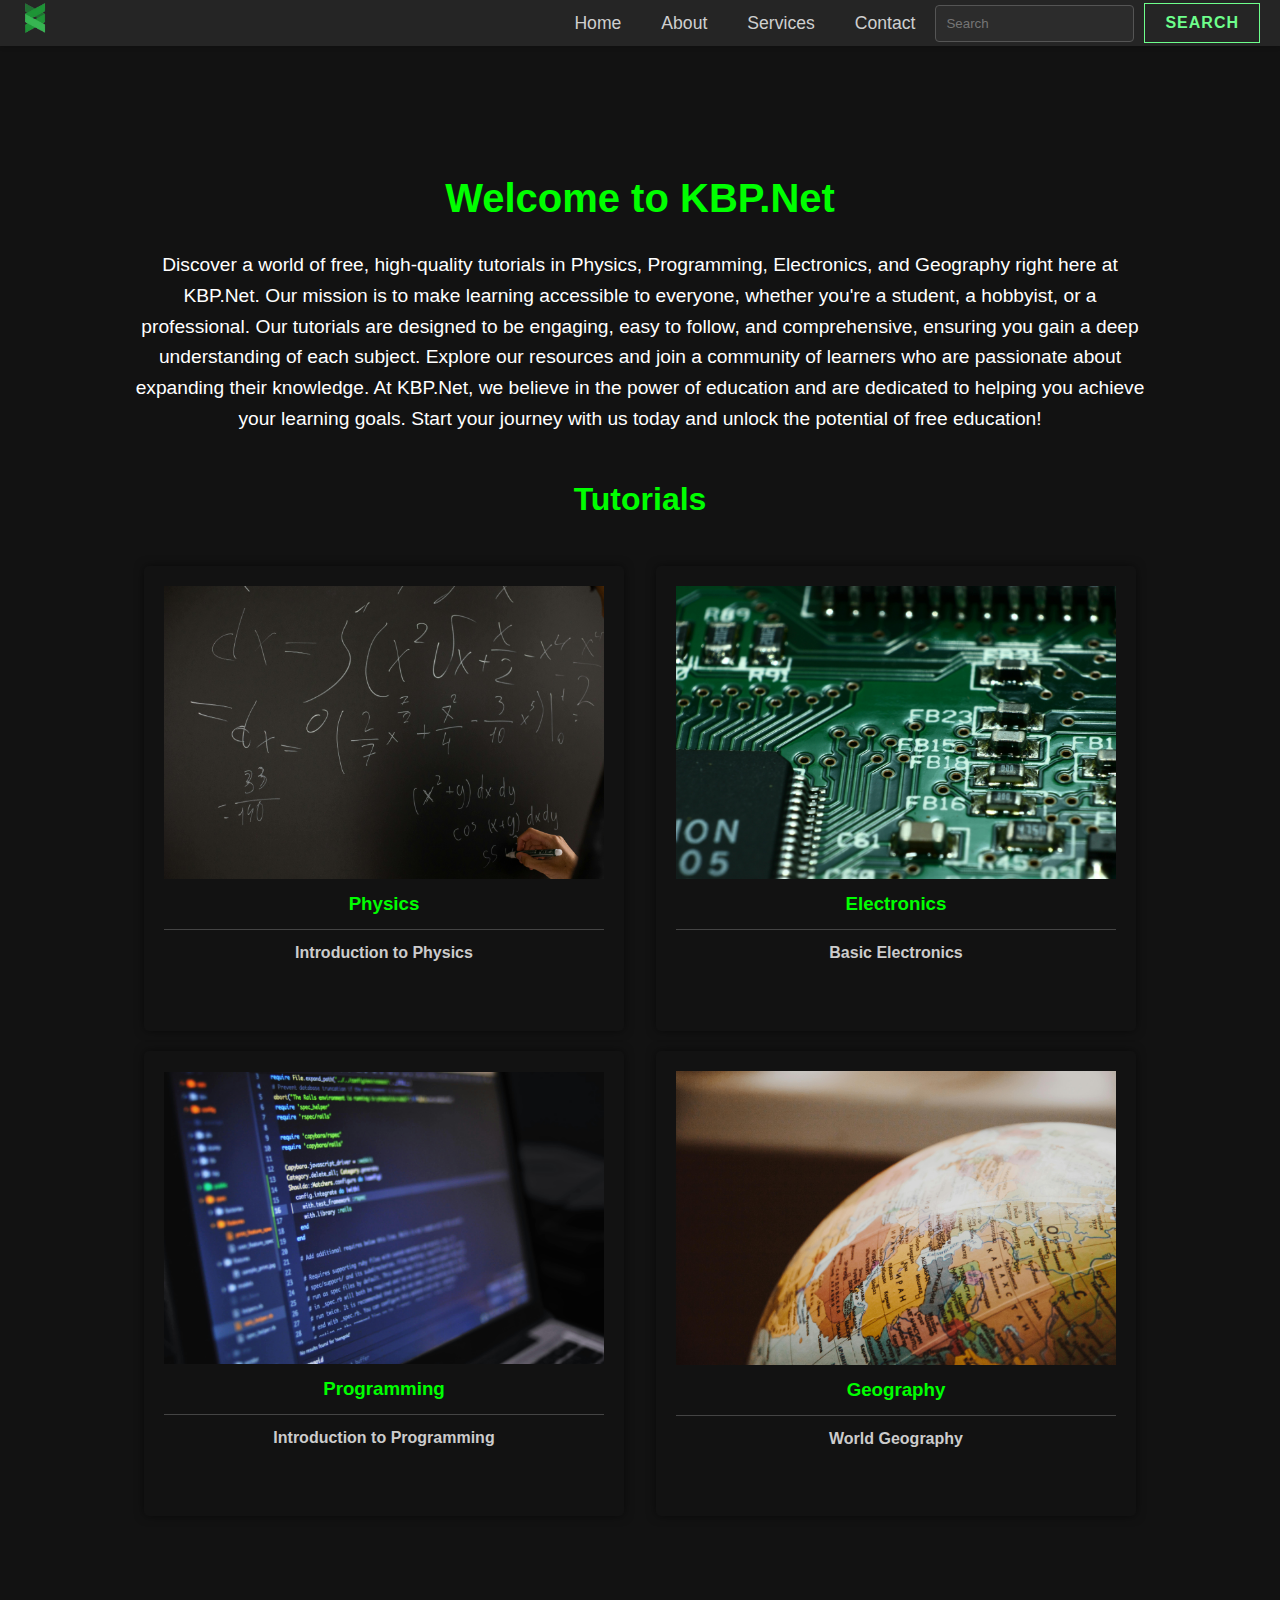
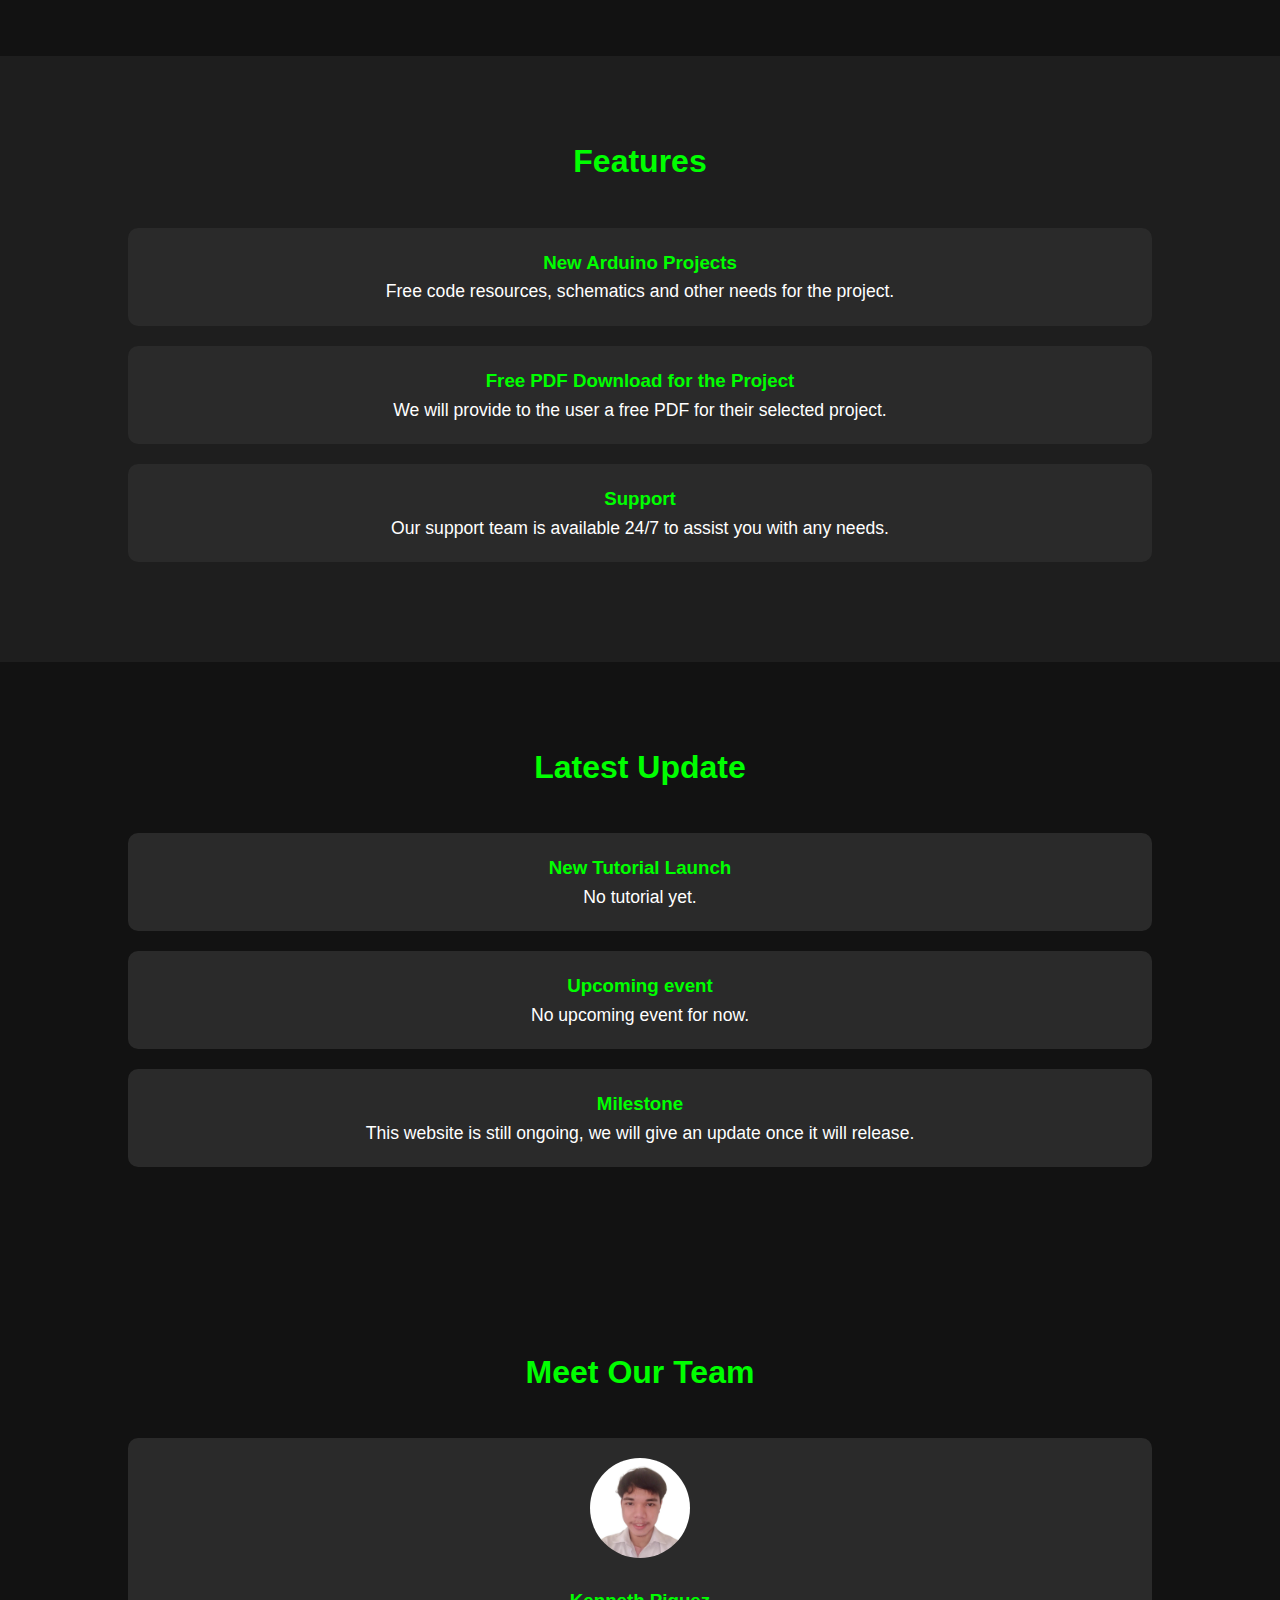
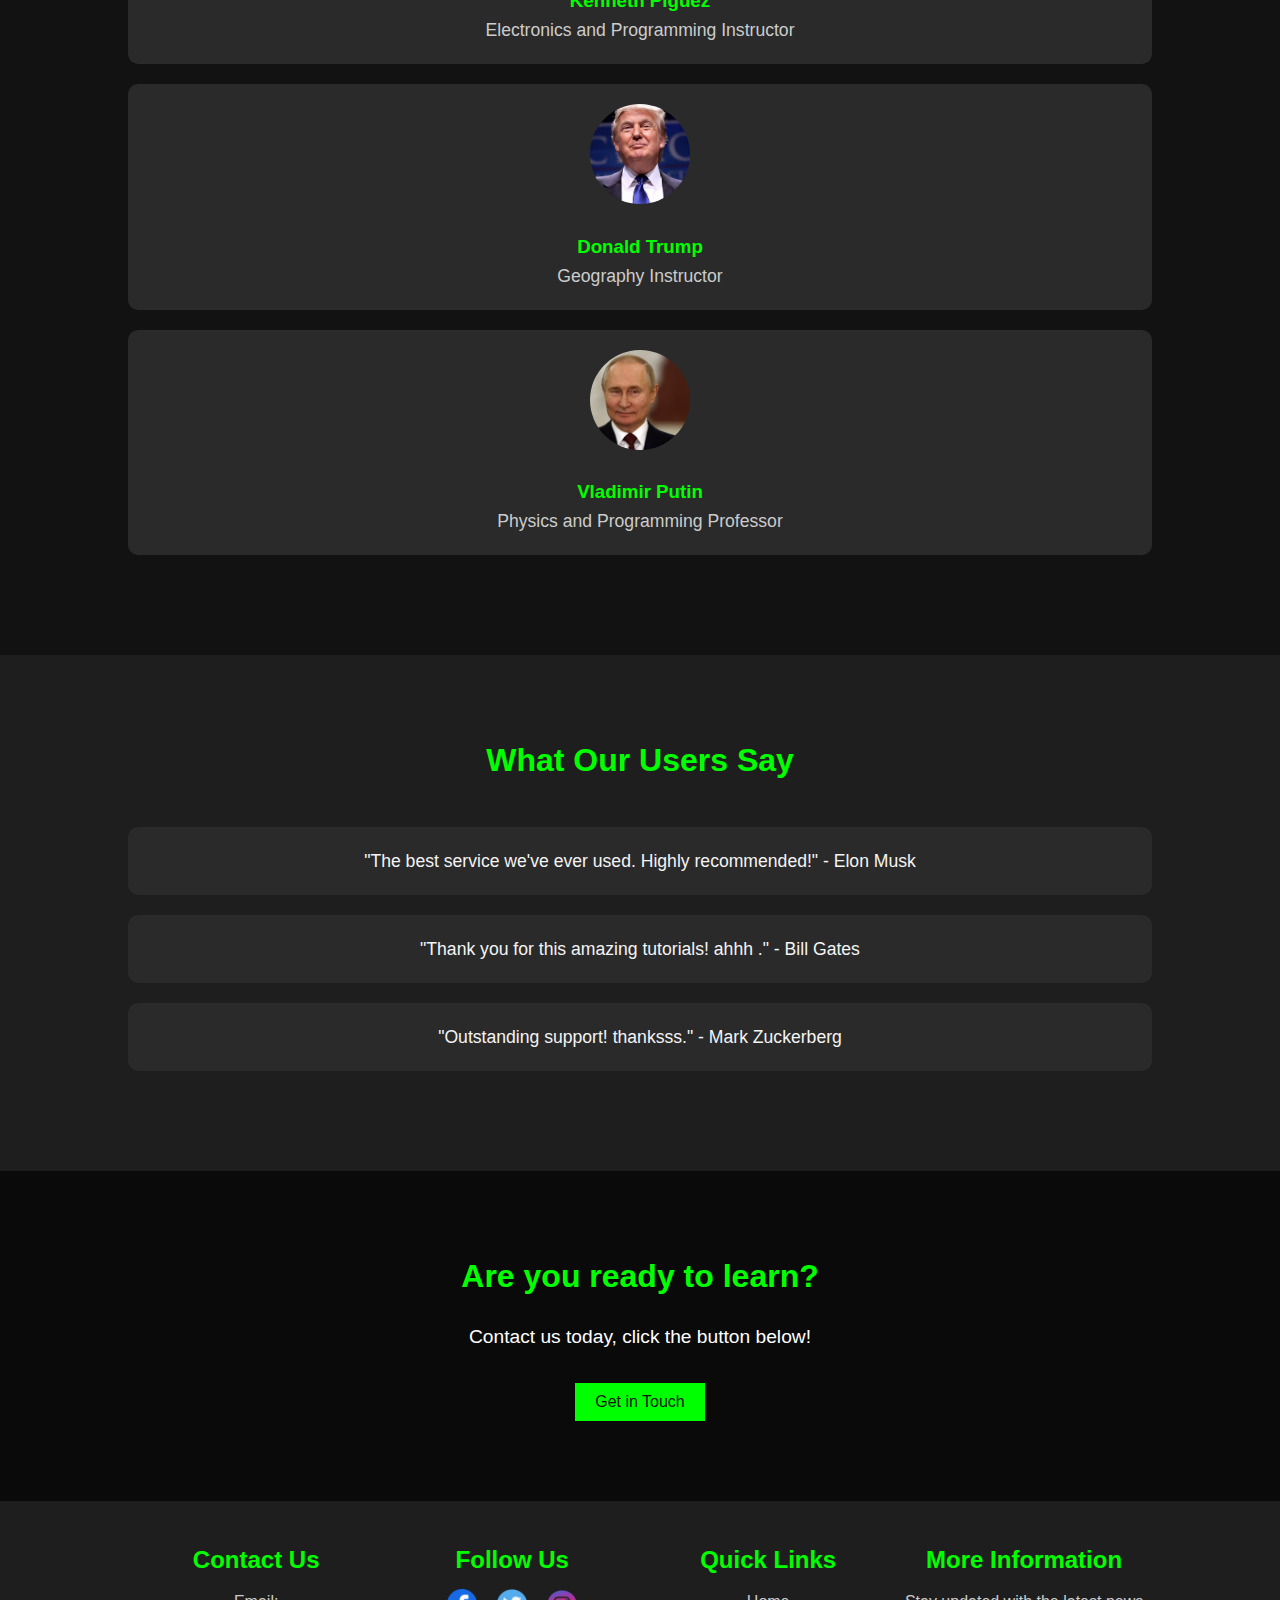
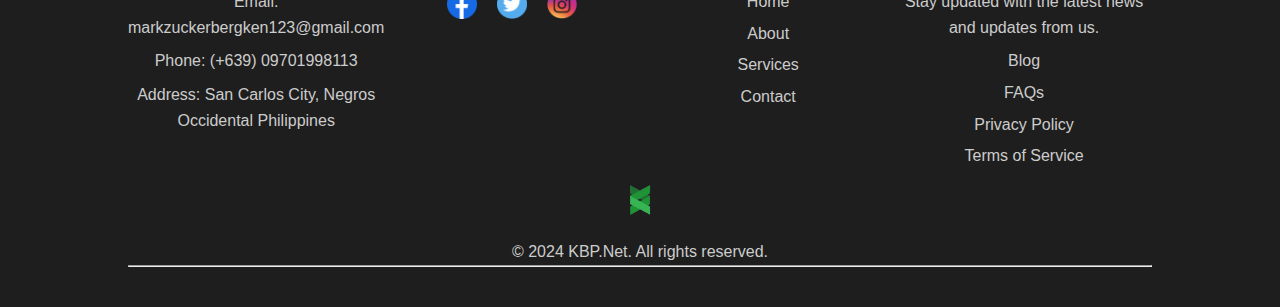
<file: index.html>
<!DOCTYPE html>
<html lang="en">
<head>
    <meta charset="UTF-8">
    <meta name="viewport" content="width=device-width, initial-scale=1.0">
    <meta name="description" content="Welcome to My Futuristic Site, your gateway to tomorrow's technology. Explore tutorials in physics, electronics, programming, and geography. Discover innovative designs and cutting-edge technology.">
    <title>KBP.Net</title>
    <link rel="stylesheet" href="styles.css">
    <link rel="icon" href="KBP1AA.png">
</head>
<body>
    <header>
        <nav class="navbar">
            <a class="navbar-brand" href="#"><img src="KBP1AA.png" alt="KBP Logo"></a>
            <button class="burger" aria-expanded="false" aria-label="Toggle navigation">
                <span class="burger-lines"></span>
                <span class="burger-lines"></span>
                <span class="burger-lines"></span>
            </button>
            <div class="nav-links" id="navbarNav">
                <ul class="navbar-nav">
                    <li class="nav-item dropdown">
                        <a class="nav-link dropdown-toggle" href="#" id="navbarDropdownHome" role="button" aria-haspopup="true" aria-expanded="false">
                            Home
                        </a>
                        <div class="dropdown-menu" aria-labelledby="navbarDropdownHome">
                            <a class="dropdown-item" href="#">KBP.Net</a>
                            <a class="dropdown-item" href="#">KBP.Net Shop</a>
                            <a class="dropdown-item" href="#">Mission</a>
                        </div>
                    </li>
                    <li class="nav-item dropdown">
                        <a class="nav-link dropdown-toggle" href="#" id="navbarDropdownAbout" role="button" aria-haspopup="true" aria-expanded="false">
                            About
                        </a>
                        <div class="dropdown-menu" aria-labelledby="navbarDropdownAbout">
                            <a class="dropdown-item" href="#">Company</a>
                            <a class="dropdown-item" href="#">Team</a>
                            <a class="dropdown-item" href="#">Mission</a>
                        </div>
                    </li>
                    <li class="nav-item dropdown">
                        <a class="nav-link dropdown-toggle" href="#" id="navbarDropdownServices" role="button" aria-haspopup="true" aria-expanded="false">
                            Services
                        </a>
                        <div class="dropdown-menu" aria-labelledby="navbarDropdownServices">
                            <a class="dropdown-item" href="#">Service 1</a>
                            <a class="dropdown-item" href="#">Service 2</a>
                            <a class="dropdown-item" href="#">Service 3</a>
                        </div>
                    </li>
                    <li class="nav-item">
                        <a class="nav-link" href="#">Contact</a>
                    </li>
                </ul>
                <form class="form-inline">
                    <input class="form-control" id="search-input" type="search" placeholder="Search" aria-label="Search">
                    <button class="btn btn-outline-success" type="submit">Search</button>
                </form>
            </div>
        </nav>
    </header>

    <main>
        <section id="home" class="hero">
            <div class="container">
                <h2>Welcome to KBP.Net</h2>
                <p>Discover a world of free, high-quality tutorials in Physics, Programming, Electronics, and Geography right here at KBP.Net. Our mission is to make learning accessible to everyone, whether you're a student, a hobbyist, or a professional. Our tutorials are designed to be engaging, easy to follow, and comprehensive, ensuring you gain a deep understanding of each subject.

                    Explore our resources and join a community of learners who are passionate about expanding their knowledge. At KBP.Net, we believe in the power of education and are dedicated to helping you achieve your learning goals.
                    
                    Start your journey with us today and unlock the potential of free education!</p>
                <div class="tutorials">
                    <h2>Tutorials</h2>
                    <div class="tutorial-container">
                        <div class="tutorial-block physics">
                            <img src="physicsBG.jpg" alt="Physics Image">
                            <h3>Physics</h3>
                            <div class="sub-block">
                                <h4><a href="#">Introduction to Physics</a></h4>
                                <p>Explore the principles of physics and its practical applications.</p>
                            </div>
                        </div>
                        <div class="tutorial-block electronics">
                            <img src="electronicsBG.jpg" alt="Electronics Image">
                            <h3>Electronics</h3>
                            <div class="sub-block">
                                <h4><a href="#">Basic Electronics</a></h4>
                                <p>Learn about circuits, components, and electronic devices.</p>
                            </div>
                        </div>
                        <div class="tutorial-block programming">
                            <img src="programmingBG.jpg" alt="Programming Image">
                            <h3>Programming</h3>
                            <div class="sub-block">
                                <h4><a href="#">Introduction to Programming</a></h4>
                                <p>Get started with programming languages and coding techniques.</p>
                            </div>
                        </div>
                        <div class="tutorial-block geography">
                            <img src="geographyBG.jpg" alt="Geography Image">
                            <h3>Geography</h3>
                            <div class="sub-block">
                                <h4><a href="#">World Geography</a></h4>
                                <p>Discover the world's regions, landscapes, and cultures.</p>
                            </div>
                        </div>
                    </div>
                </div>
            </div>
        </section>

        <section id="features">
            <div class="container">
                <h2>Features</h2>
                <div class="feature-box">
                    <h3>New Arduino Projects</h3>
                    <p>Free code resources, schematics and other needs for the project.</p>
                </div>
                <div class="feature-box">
                    <h3>Free PDF Download for the Project</h3>
                    <p>We will provide to the user a free PDF for their selected project.</p>
                </div>
                <div class="feature-box">
                    <h3>Support</h3>
                    <p>Our support team is available 24/7 to assist you with any needs.</p>
                </div>
            </div>
        </section>

        <section id="latest-news">
            <div class="container">
                <h2>Latest Update</h2>
                <div class="news-item">
                    <h3>New Tutorial Launch</h3>
                    <p>No tutorial yet.</p>
                </div>  
                <div class="news-item">
                    <h3>Upcoming event</h3>
                    <p>No upcoming event for now.</p>
                </div>
                <div class="news-item">
                    <h3>Milestone</h3>
                    <p>This website is still ongoing, we will give an update once it will release.</p>
                </div>
            </div>
        </section>

        <section id="team">
            <div class="container">
                <h2>Meet Our Team</h2>
                <div class="team-member">
                    <img src="Kenneth Piguez Picture.jpg" alt="Team Member 1">
                    <h3>Kenneth Piguez</h3>
                    <p>Electronics and Programming Instructor</p>
                </div>
                <div class="team-member">
                    <img src="donald trump.jpg" alt="Team Member 2">
                    <h3>Donald Trump</h3>
                    <p>Geography Instructor</p>
                </div>
                <div class="team-member">
                    <img src="vladimir-putin.jpg" alt="Team Member 3">
                    <h3>Vladimir Putin</h3>
                    <p>Physics and Programming  Professor</p>
                </div>
            </div>
        </section>

        <section id="testimonials">
            <div class="container">
                <h2>What Our Users Say</h2>
                <div class="testimonial">
                    <p>"The best service we've ever used. Highly recommended!" - Elon Musk</p>
                </div>
                <div class="testimonial">
                    <p>"Thank you for this amazing tutorials! ahhh ." - Bill Gates</p>
                </div>
                <div class="testimonial">
                    <p>"Outstanding support! thanksss." - Mark Zuckerberg</p>
                </div>
            </div>
        </section>

        <section id="cta">
            <div class="container">
                <h2>Are you ready to learn?</h2>
                <p>Contact us today, click the  button below!</p>
                <button onclick="window.location.href='contact.html'">Get in Touch</button>
            </div>
        </section>
    </main>

    <footer>
        <div class="container">
            <div class="footer-content">
                <div class="footer-column">
                    <h3>Contact Us</h3>
                    <p>Email: <a href="mailto:markzuckerbergken123@gmail.com">markzuckerbergken123@gmail.com</a></p>
                    <p>Phone: (+639) 09701998113</p>
                    <p>Address: San Carlos City, Negros Occidental Philippines</p>
                </div>
                <div class="footer-column">
                    <h3>Follow Us</h3>
                    <ul class="social-icons">
                        <li><a href="https://web.facebook.com/piguezkenneth.uk" target="_blank"><img src="facebookLogo.png" alt="Facebook"></a></li>
                        <li><a href="#"><img src="twitterLogo.png" alt="Twitter"></a></li>
                        <li><a href="#"><img src="instagramLogo.png" alt="Instagram"></a></li>
                    </ul>
                </div>
                <div class="footer-column">
                    <h3>Quick Links</h3>
                    <ul>
                        <li ><a href="index.html">Home</a></li>
                        <li><a href="about.html">About</a></li>
                        <li><a href="services.html">Services</a></li>
                        <li><a href="contact.html">Contact</a></li>
                    </ul>
                </div>
                <div class="footer-column">
                    <h3>More Information</h3>
                    <p>Stay updated with the latest news and updates from us.</p>
                    <ul>
                        <li><a href="#">Blog</a></li>
                        <li><a href="#">FAQs</a></li>
                        <li><a href="#">Privacy Policy</a></li>
                        <li><a href="#">Terms of Service</a></li>
                    </ul>
                </div>
            </div>
            <div class="footer-bottom">
                <img src="KBP1AA.png" alt="All Rights Reserved" class="rights-reserved-icon">
                <p class="copyright">&copy; 2024 KBP.Net. All rights reserved.</p>
                <hr>
            </div>
        </div>
    </footer>
    <script src="scripts.js"></script>
</body>
</html>
</file>
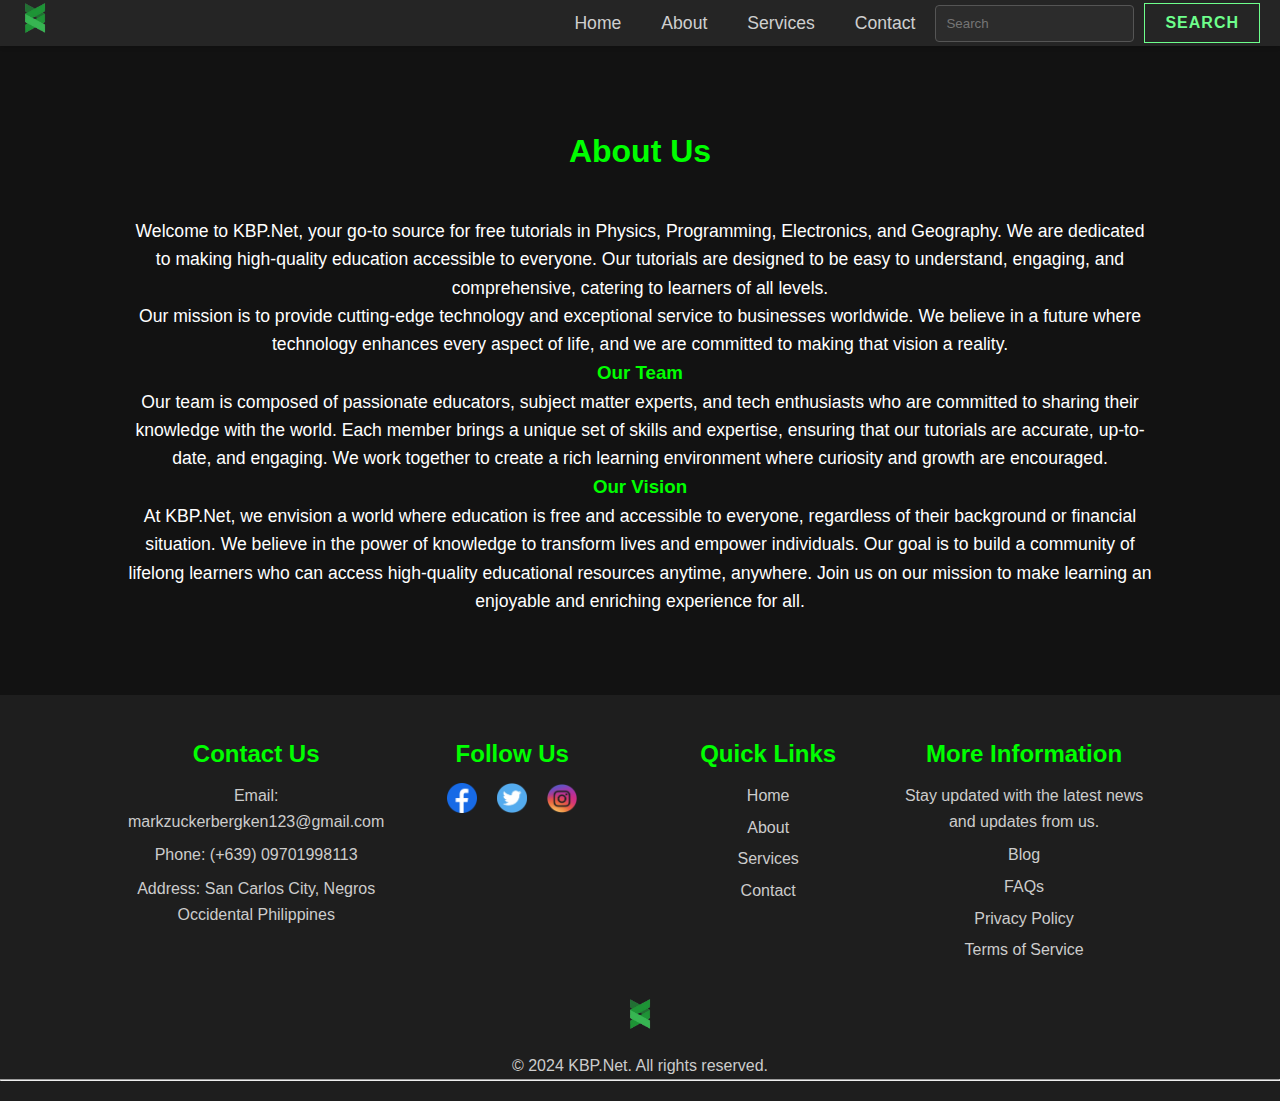
<file: about.html>
<!DOCTYPE html>
<html lang="en">
<head>
    <meta charset="UTF-8">
    <meta name="viewport" content="width=device-width, initial-scale=1.0">
    <title>About Us</title>
    <link rel="stylesheet" href="styles.css">
    <link rel="icon" href="KBP1AA.png">
</head>
<body>
    <header>
        <nav class="navbar">
            <a class="navbar-brand" href="#"><img src="KBP1AA.png" alt="KBP Logo"></a>
            <button class="burger" aria-expanded="false" aria-label="Toggle navigation">
                <span class="burger-lines"></span>
                <span class="burger-lines"></span>
                <span class="burger-lines"></span>
            </button>
            <div class="nav-links" id="navbarNav">
                <ul class="navbar-nav">
                    <li class="nav-item dropdown">
                        <a class="nav-link dropdown-toggle" href="#" id="navbarDropdownHome" role="button" aria-haspopup="true" aria-expanded="false">
                            Home
                        </a>
                        <div class="dropdown-menu" aria-labelledby="navbarDropdownHome">
                            <a class="dropdown-item" href="#">KBP.Net</a>
                            <a class="dropdown-item" href="#">KBP.Net Shop</a>
                            <a class="dropdown-item" href="#">Mission</a>
                        </div>
                    </li>
                    <li class="nav-item dropdown">
                        <a class="nav-link dropdown-toggle" href="#" id="navbarDropdownAbout" role="button" aria-haspopup="true" aria-expanded="false">
                            About
                        </a>
                        <div class="dropdown-menu" aria-labelledby="navbarDropdownAbout">
                            <a class="dropdown-item" href="#">Company</a>
                            <a class="dropdown-item" href="#">Team</a>
                            <a class="dropdown-item" href="#">Mission</a>
                        </div>
                    </li>
                    <li class="nav-item dropdown">
                        <a class="nav-link dropdown-toggle" href="#" id="navbarDropdownServices" role="button" aria-haspopup="true" aria-expanded="false">
                            Services
                        </a>
                        <div class="dropdown-menu" aria-labelledby="navbarDropdownServices">
                            <a class="dropdown-item" href="#">Service 1</a>
                            <a class="dropdown-item" href="#">Service 2</a>
                            <a class="dropdown-item" href="#">Service 3</a>
                        </div>
                    </li>
                    <li class="nav-item">
                        <a class="nav-link" href="#">Contact</a>
                    </li>
                </ul>
                <form class="form-inline">
                    <input class="form-control" id="search-input" type="search" placeholder="Search" aria-label="Search">
                    <button class="btn btn-outline-success" type="submit">Search</button>
                </form>
            </div>
        </nav>
    </header>


    <section id="about">
        <div class="container">
            <h2>About Us</h2>
            <p>Welcome to KBP.Net, your go-to source for free tutorials in Physics, Programming, Electronics, and Geography. We are dedicated to making high-quality education accessible to everyone. Our tutorials are designed to be easy to understand, engaging, and comprehensive, catering to learners of all levels.</p>
            <p>Our mission is to provide cutting-edge technology and exceptional service to businesses worldwide. We believe in a future where technology enhances every aspect of life, and we are committed to making that vision a reality.</p>
            <h3>Our Team</h3>
            <p>Our team is composed of passionate educators, subject matter experts, and tech enthusiasts who are committed to sharing their knowledge with the world. Each member brings a unique set of skills and expertise, ensuring that our tutorials are accurate, up-to-date, and engaging. We work together to create a rich learning environment where curiosity and growth are encouraged.</p>
            <h3>Our Vision</h3>
            <p>At KBP.Net, we envision a world where education is free and accessible to everyone, regardless of their background or financial situation. We believe in the power of knowledge to transform lives and empower individuals. Our goal is to build a community of lifelong learners who can access high-quality educational resources anytime, anywhere. Join us on our mission to make learning an enjoyable and enriching experience for all.</p>
        </div>
    </section>

    <footer>
        <div class="container">
            <div class="footer-content">
                <div class="footer-column">
                    <h3>Contact Us</h3>
                    <p>Email: <a href="mailto:markzuckerbergken123@gmail.com">markzuckerbergken123@gmail.com</a></p>
                    <p>Phone: (+639) 09701998113</p>
                    <p>Address: San Carlos City, Negros Occidental Philippines</p>
                </div>
                <div class="footer-column">
                    <h3>Follow Us</h3>
                    <ul class="social-icons">
                        <li><a href="https://web.facebook.com/piguezkenneth.uk" target="_blank"><img src="facebookLogo.png" alt="Facebook"></a></li>
                        <li><a href="#"><img src="twitterLogo.png" alt="Twitter"></a></li>
                        <li><a href="#"><img src="instagramLogo.png" alt="Instagram"></a></li>
                    </ul>
                </div>
                <div class="footer-column">
                    <h3>Quick Links</h3>
                    <ul>
                        <li><a href="index.html">Home</a></li>
                        <li><a href="about.html">About</a></li>
                        <li><a href="services.html">Services</a></li>
                        <li><a href="contact.html">Contact</a></li>
                    </ul>
                </div>
                <div class="footer-column">
                  <h3>More Information</h3>
                  <p>Stay updated with the latest news and updates from us.</p>
                    <ul>
                        <li><a href="#">Blog</a></li>
                        <li><a href="#">FAQs</a></li>
                        <li><a href="#">Privacy Policy</a></li>
                        <li><a href="#">Terms of Service</a></li>
                    </ul>
                </div>
            </div>
            </div>
            <img src="KBP1AA.png" alt="All Rights Reserved" class="rights-reserved-icon">
            <p class="copyright">&copy; 2024 KBP.Net. All rights reserved.</p>
            <hr>
        </div>
    </footer>
    <script src="scripts.js"></script>
</body>
</html>
</file>
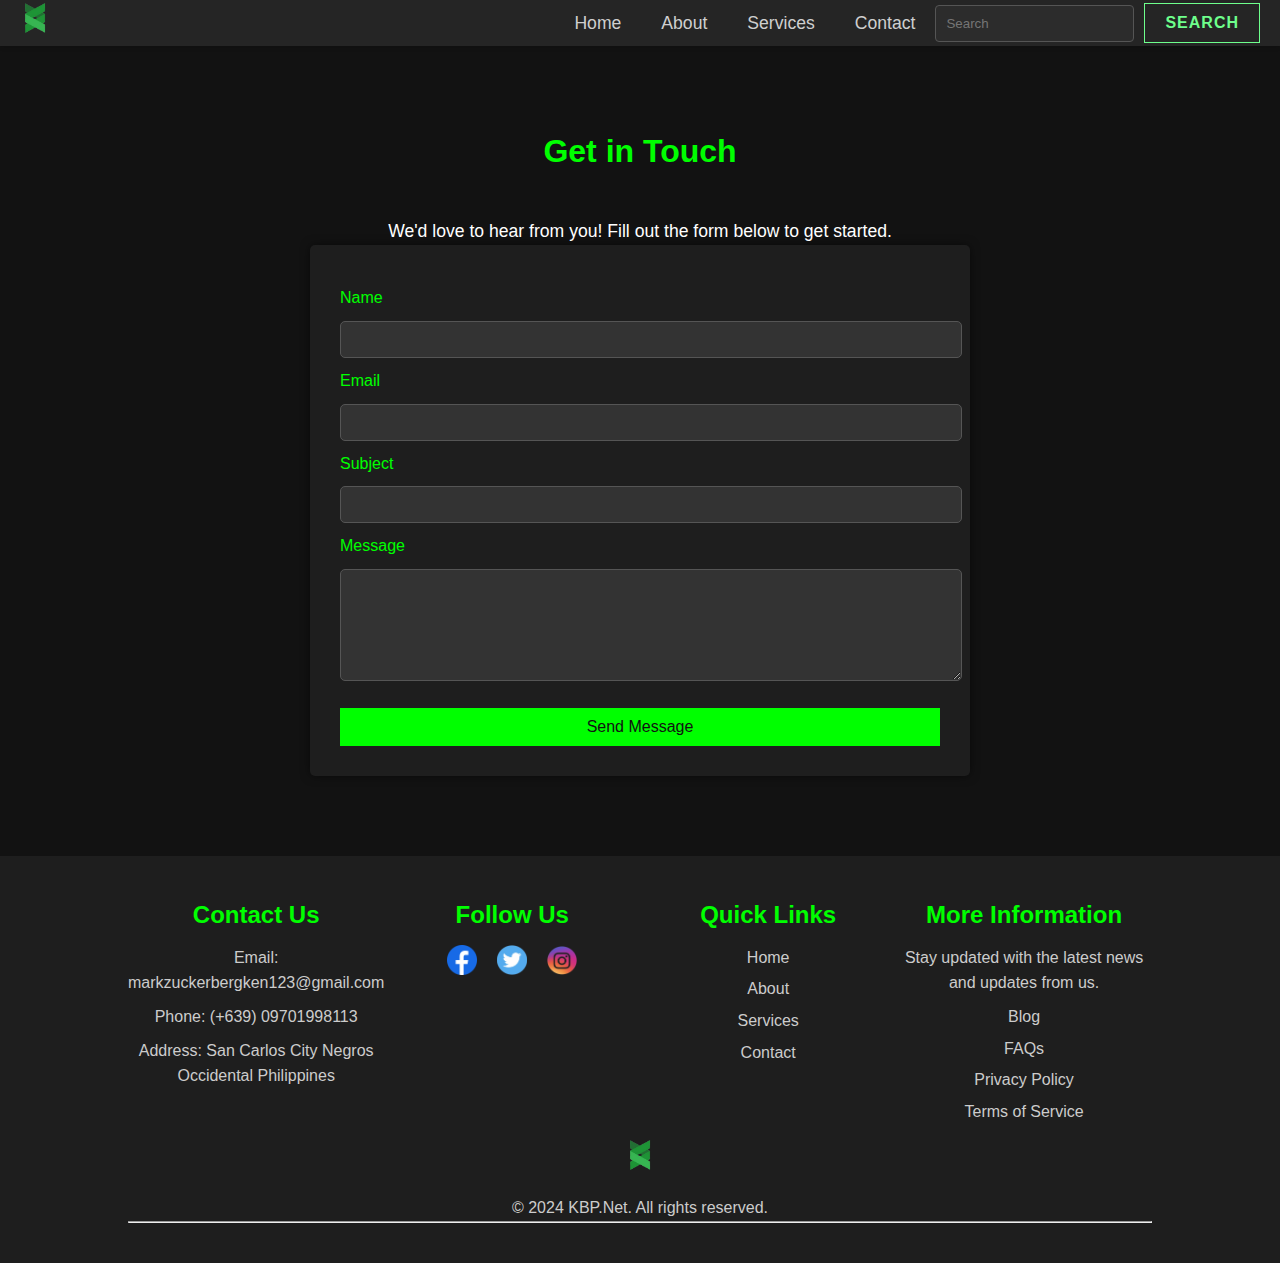
<file: contact.html>
<!DOCTYPE html>
<html lang="en">
<head>
    <meta charset="UTF-8">
    <meta name="viewport" content="width=device-width, initial-scale=1.0">
    <title>Contact Us</title>
    <link rel="stylesheet" href="styles.css">
    <link rel="icon" href="KBP1AA.png">
</head>
<body>
    <header>
        <nav class="navbar">
            <a class="navbar-brand" href="#"><img src="KBP1AA.png" alt="KBP Logo"></a>
            <button class="burger" aria-expanded="false" aria-label="Toggle navigation">
                <span class="burger-lines"></span>
                <span class="burger-lines"></span>
                <span class="burger-lines"></span>
            </button>
            <div class="nav-links" id="navbarNav">
                <ul class="navbar-nav">
                    <li class="nav-item dropdown">
                        <a class="nav-link dropdown-toggle" href="#" id="navbarDropdownHome" role="button" aria-haspopup="true" aria-expanded="false">
                            Home
                        </a>
                        <div class="dropdown-menu" aria-labelledby="navbarDropdownHome">
                            <a class="dropdown-item" href="#">KBP.Net</a>
                            <a class="dropdown-item" href="#">KBP.Net Shop</a>
                            <a class="dropdown-item" href="#">Mission</a>
                        </div>
                    </li>
                    <li class="nav-item dropdown">
                        <a class="nav-link dropdown-toggle" href="#" id="navbarDropdownAbout" role="button" aria-haspopup="true" aria-expanded="false">
                            About
                        </a>
                        <div class="dropdown-menu" aria-labelledby="navbarDropdownAbout">
                            <a class="dropdown-item" href="#">Company</a>
                            <a class="dropdown-item" href="#">Team</a>
                            <a class="dropdown-item" href="#">Mission</a>
                        </div>
                    </li>
                    <li class="nav-item dropdown">
                        <a class="nav-link dropdown-toggle" href="#" id="navbarDropdownServices" role="button" aria-haspopup="true" aria-expanded="false">
                            Services
                        </a>
                        <div class="dropdown-menu" aria-labelledby="navbarDropdownServices">
                            <a class="dropdown-item" href="#">Service 1</a>
                            <a class="dropdown-item" href="#">Service 2</a>
                            <a class="dropdown-item" href="#">Service 3</a>
                        </div>
                    </li>
                    <li class="nav-item">
                        <a class="nav-link" href="#">Contact</a>
                    </li>
                </ul>
                <form class="form-inline">
                    <input class="form-control" id="search-input" type="search" placeholder="Search" aria-label="Search">
                    <button class="btn btn-outline-success" type="submit">Search</button>
                </form>
            </div>
        </nav>
    </header>

    <section id="contact">
        <div class="container">
            <h2>Get in Touch</h2>
            <p>We'd love to hear from you! Fill out the form below to get started.</p>
            <div class="contact-form">
                <form>
                    <label for="name">Name</label>
                    <input type="text" id="name" name="name" required>

                    <label for="email">Email</label>
                    <input type="email" id="email" name="email" required>

                    <label for="subject">Subject</label>
                    <input type="text" id="subject" name="subject" required>

                    <label for="message">Message</label>
                    <textarea id="message" name="message" rows="6" required></textarea>

                    <button type="submit">Send Message</button>
                </form>
            </div>
        </div>
    </section>

    <footer>
        <div class="container">
            <div class="footer-content">
                <div class="footer-column">
                    <h3>Contact Us</h3>
                    <p>Email: <a href="mailto:markzuckerbergken123@gmail.com">markzuckerbergken123@gmail.com</a></p>
                    <p>Phone: (+639) 09701998113</p>
                    <p>Address: San Carlos City Negros Occidental Philippines</p>
                </div>
                <div class="footer-column">
                    <h3>Follow Us</h3>
                    <ul class="social-icons">
                        <li><a href="https://web.facebook.com/piguezkenneth.uk" target="_blank"><img src="facebookLogo.png" alt="Facebook"></a></li>
                        <li><a href="#"><img src="twitterLogo.png" alt="Twitter"></a></li>
                        <li><a href="#"><img src="instagramLogo.png" alt="Instagram"></a></li>
                    </ul>
                </div>
                <div class="footer-column">
                    <h3>Quick Links</h3>
                    <ul>
                        <li><a href="index.html">Home</a></li>
                        <li><a href="about.html">About</a></li>
                        <li><a href="services.html">Services</a></li>
                        <li><a href="contact.html">Contact</a></li>
                    </ul>
                </div>
                <div class="footer-column">
                    <h3>More Information</h3>
                    <p>Stay updated with the latest news and updates from us.</p>
                    <ul>
                        <li><a href="#">Blog</a></li>
                        <li><a href="#">FAQs</a></li>
                        <li><a href="#">Privacy Policy</a></li>
                        <li><a href="#">Terms of Service</a></li>
                    </ul>
                </div>
            </div>
            <img src="KBP1AA.png" alt="All Rights Reserved" class="rights-reserved-icon">
            <p class="copyright">&copy; 2024 KBP.Net. All rights reserved.</p>
            <hr>
        </div>
    </footer>

    <script src="scripts.js"></script>
</body>
</html>
</file>
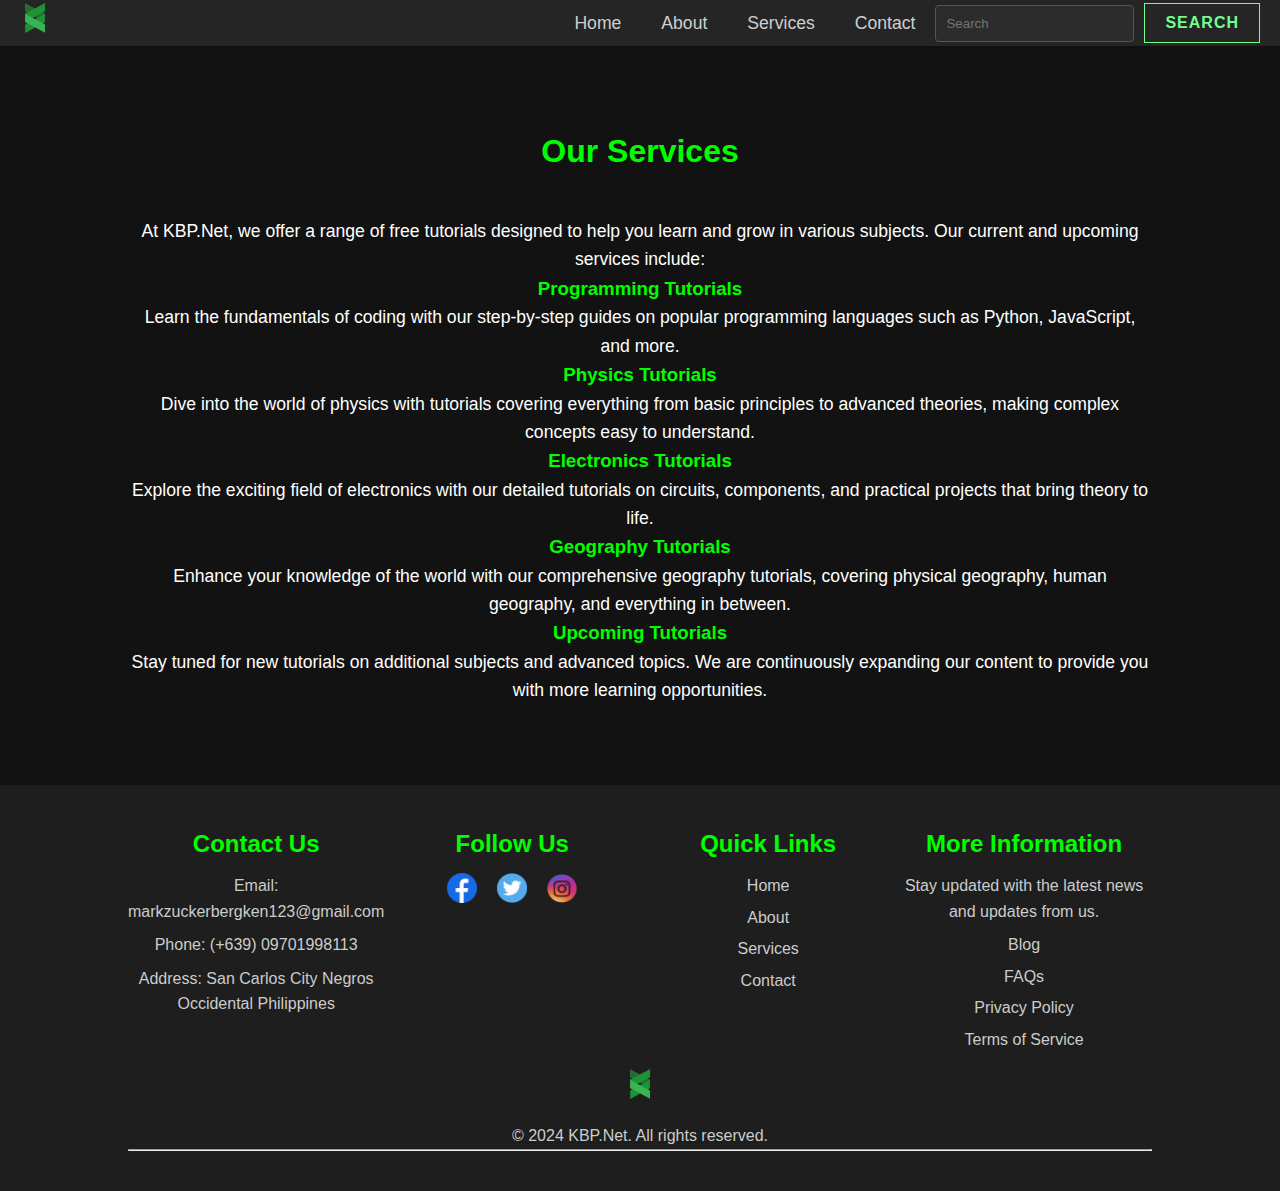
<file: services.html>
<!DOCTYPE html>
<html lang="en">
<head>
    <meta charset="UTF-8">
    <meta name="viewport" content="width=device-width, initial-scale=1.0">
    <title>Our Services</title>
    <link rel="stylesheet" href="styles.css">
    <link rel="icon" href="KBP1AA.png">
</head>
<body>
    <header>
        <nav class="navbar">
            <a class="navbar-brand" href="#"><img src="KBP1AA.png" alt="KBP Logo"></a>
            <button class="burger" aria-expanded="false" aria-label="Toggle navigation">
                <span class="burger-lines"></span>
                <span class="burger-lines"></span>
                <span class="burger-lines"></span>
            </button>
            <div class="nav-links" id="navbarNav">
                <ul class="navbar-nav">
                    <li class="nav-item dropdown">
                        <a class="nav-link dropdown-toggle" href="#" id="navbarDropdownHome" role="button" aria-haspopup="true" aria-expanded="false">
                            Home
                        </a>
                        <div class="dropdown-menu" aria-labelledby="navbarDropdownHome">
                            <a class="dropdown-item" href="#">KBP.Net</a>
                            <a class="dropdown-item" href="#">KBP.Net Shop</a>
                            <a class="dropdown-item" href="#">Mission</a>
                        </div>
                    </li>
                    <li class="nav-item dropdown">
                        <a class="nav-link dropdown-toggle" href="#" id="navbarDropdownAbout" role="button" aria-haspopup="true" aria-expanded="false">
                            About
                        </a>
                        <div class="dropdown-menu" aria-labelledby="navbarDropdownAbout">
                            <a class="dropdown-item" href="#">Company</a>
                            <a class="dropdown-item" href="#">Team</a>
                            <a class="dropdown-item" href="#">Mission</a>
                        </div>
                    </li>
                    <li class="nav-item dropdown">
                        <a class="nav-link dropdown-toggle" href="#" id="navbarDropdownServices" role="button" aria-haspopup="true" aria-expanded="false">
                            Services
                        </a>
                        <div class="dropdown-menu" aria-labelledby="navbarDropdownServices">
                            <a class="dropdown-item" href="#">Service 1</a>
                            <a class="dropdown-item" href="#">Service 2</a>
                            <a class="dropdown-item" href="#">Service 3</a>
                        </div>
                    </li>
                    <li class="nav-item">
                        <a class="nav-link" href="#">Contact</a>
                    </li>
                </ul>
                <form class="form-inline">
                    <input class="form-control" id="search-input" type="search" placeholder="Search" aria-label="Search">
                    <button class="btn btn-outline-success" type="submit">Search</button>
                </form>
            </div>
        </nav>
    </header>

    <section id="services">
        <div class="container">
            <h2>Our Services</h2>
            <div class="service-box"><p>At KBP.Net, we offer a range of free tutorials designed to help you learn and grow in various subjects. Our current and upcoming services include:</p></div>
            <div class="service-box">
                <h3>Programming Tutorials</h3>
                <p>Learn the fundamentals of coding with our step-by-step guides on popular programming languages such as Python, JavaScript, and more.</p>
            </div>
            <div class="service-box">
                <h3>Physics Tutorials</h3>
                <p>Dive into the world of physics with tutorials covering everything from basic principles to advanced theories, making complex concepts easy to understand.</p>
            </div>
            <div class="service-box">
                <h3>Electronics Tutorials</h3>
                <p>Explore the exciting field of electronics with our detailed tutorials on circuits, components, and practical projects that bring theory to life.</p>
            </div>
            <div class="service-box">
            <h3>Geography Tutorials</h3>
            <p>Enhance your knowledge of the world with our comprehensive geography tutorials, covering physical geography, human geography, and everything in between.</p>
            </div>
            <div class="service-box">
            <h3>Upcoming Tutorials</h3>
            <p>Stay tuned for new tutorials on additional subjects and advanced topics. We are continuously expanding our content to provide you with more learning opportunities.</p>
            </div>
        </div>
    </section>

    <footer>
        <div class="container">
            <div class="footer-content">
                <div class="footer-column">
                    <h3>Contact Us</h3>
                    <p>Email: <a href="mailto:markzuckerbergken123@gmail.com">markzuckerbergken123@gmail.com</a></p>
                    <p>Phone: (+639) 09701998113</p>
                    <p>Address: San Carlos City Negros Occidental Philippines</p>
                </div>
                <div class="footer-column">
                    <h3>Follow Us</h3>
                    <ul class="social-icons">
                        <li><a href="https://web.facebook.com/piguezkenneth.uk" target="_blank"><img src="facebookLogo.png" alt="Facebook"></a></li>
                        <li><a href="#"><img src="twitterLogo.png" alt="Twitter"></a></li>
                        <li><a href="#"><img src="instagramLogo.png" alt="Instagram"></a></li>
                    </ul>
                </div>
                <div class="footer-column">
                    <h3>Quick Links</h3>
                    <ul>
                        <li><a href="index.html">Home</a></li>
                        <li><a href="about.html">About</a></li>
                        <li><a href="services.html">Services</a></li>
                        <li><a href="contact.html">Contact</a></li>
                    </ul>
                </div>
                <div class="footer-column">
                    <h3>More Information</h3>
                    <p>Stay updated with the latest news and updates from us.</p>
                    <ul>
                        <li><a href="#">Blog</a></li>
                        <li><a href="#">FAQs</a></li>
                        <li><a href="#">Privacy Policy</a></li>
                        <li><a href="#">Terms of Service</a></li>
                    </ul>
                </div>
            </div>
            <img src="KBP1AA.png" alt="All Rights Reserved" class="rights-reserved-icon">
            <p class="copyright">&copy; 2024 KBP.Net. All rights reserved.</p>
            <hr>
        </div>
    </footer>

    <script src="scripts.js"></script>
</body>
</html>
</file>
<file: styles.css>
/* Basic Reset */
* {
    margin: 0;
    padding: 0;
    /*box-sizing: content-box; */
}

/* Body and General Styling */
body {
    font-family: 'Arial', sans-serif;
    color:white;
    background-color: #121212;
    line-height: 1.6;
}

/* Header */
header {
    color: #444;
    margin: 0;
    padding: 0;
    box-shadow: 0 2px 4px rgba(0, 0, 0, 0.1);
}

header img {
    height: 30px;
    width: 30px;
}

/* Navbar */
.navbar {
    display: flex;
    align-items: center;
    justify-content: space-between;
    padding: 0 20px;
    background-color: #252525;
    position: static;
    /*z-index: 1000; */
}

.navbar-brand {
    font-size: 1.8rem;
    font-weight: bold;
    letter-spacing: 2px;
    color: #6eff8c;
    transition: color 0.3s ease;
}

.navbar-brand:hover {
    color: #4ca66b;
}

.nav-links {
    display: flex;
    align-items: center;
}

.navbar-nav {
    list-style: none;
    display: flex;
    align-items: center;
}

.nav-item {
    position: relative;
}

.nav-link {
    color: #cfcfcf;
    font-size: 1.1rem;
    padding: 10px 20px;
    transition: color 0.3s ease;
    cursor: pointer;
}

.nav-link:hover,
.nav-link:focus {
    color: #6eff8c;
}

/* Dropdown Menu */
.dropdown-menu {
    display: none;
    position: absolute;
    top: 100%;
    left: 0;
    background-color: #252525;
    min-width: 160px;
    z-index: 1000;
    border: 1px solid #444;
    border-radius: 4px;
    box-shadow: 0 4px 8px rgba(0, 0, 0, 0.1);
}

.dropdown-item {
    color: #cfcfcf;
    padding: 10px 20px;
    display: block;
    white-space: nowrap;
    transition: background-color 0.3s ease;
}

.dropdown-item:hover,
.dropdown-item:focus {
    background-color: #4ca66b;
}

/* Show dropdown on hover */
.nav-item:hover .dropdown-menu,
.nav-item:focus-within .dropdown-menu {
    display: block;
}

/* Form */
.form-inline {
    display: flex;
    align-items: center;
}

.form-control {
    background-color: #2c2c2c;
    border: 1px solid #555;
    color: #cfcfcf;
    padding: 10px;
    margin-right: 10px;
    border-radius: 4px;
    transition: border-color 0.3s ease;
}

.form-control:focus {
    border-color: #6eff8c;
    outline: none;
}

.btn {
    font-size: 1rem;
    font-weight: bold;
    text-transform: uppercase;
    letter-spacing: 1px;
    cursor: pointer;
    padding: 10px 20px;
    border: none;
    background-color: transparent;
    transition: all 0.3s ease;
}

.btn-outline-success {
    color: #6eff8c;
    border: 1px solid #6eff8c;
    background-color: transparent;
    transition: all 0.3s ease;
}

.btn-outline-success:hover {
    background-color: #4ca66b;
    color: #1e1e1e;
}

.clear-btn {
    font-size: 20px;
    color: #999;
    background: transparent;
    border: none;
    cursor: pointer;
    display: none;
    transition: color 0.3s ease;
}

.clear-btn:hover {
    color: #444;
}

.burger {
    display: none;
    flex-direction: column;
    cursor: pointer;
    padding: 10px;
}

.burger .burger-lines {
    width: 25px;
    height: 3px;
    background-color: aliceblue;
    margin: 4px 0;
    transition: all 0.3s ease;
}

/* Responsive styling */
@media screen and (max-width: 768px) {
    .nav-links {
        position: absolute;
        right: 0;
        top: 60px;
        background-color: #1c1c1c;
        height: 100vh;
        flex-direction: column;
        align-items: center;
        width: 100%;
        transform: translateX(100%);
        transition: transform 0.3s ease-in-out;
    }

    .nav-links.nav-active {
        transform: translateX(0);
    }

    .burger {
        display: flex;
        background-color: #444;
    }
}

.burger.toggle .burger-lines:nth-child(1) {
    transform: rotate(-45deg) translate(-5px, 6px);
}

.burger.toggle .burger-lines:nth-child(2) {
    opacity: 0;
}

.burger.toggle .burger-lines:nth-child(3) {
    transform: rotate(45deg) translate(-5px, -6px);
}


/* Container */
.container {
    width: 80%;
    margin: 0 auto;
    padding: 20px 0;
}

.container h3{
    color: #0f0;
    text-align: center;
}



/* Hero Section */
.hero {
    /*background-image: url('/images/clothes.jpg'); */
    background-size: cover;
    background-position: center;
    text-align: center;
    padding: 100px 0;
    position: relative;
    transition: background 0.5s ease-in-out;
}

.hero h2 {
    color: #0f0;
    font-size: 2.5em;
    margin-bottom: 20px;
}

.hero p {
    font-size: 1.2em;
    margin-bottom: 30px;
}

.hero button {
    background-color: #0f0;
    color: #121212;
    border: none;
    padding: 10px 20px;
    font-size: 1em;
    cursor: pointer;
    transition: background-color 0.3s ease, color 0.3s ease;
}

.hero button:hover {
    background-color: #1e1e1e;
    color: #0f0;
}

/* Sections */
section {
    padding: 60px 0;
}

section h2 {
    text-align: center;
    color: #0f0;
    font-size: 2em;
    margin-bottom: 40px;
}

section p {
    text-align: center;
    font-size: 1.1em;
}

/* Features and Testimonials */
#features, #testimonials {
    background-color: #1e1e1e;
    padding: 60px 0;
}

.feature-box, .testimonial, .news-item, .team-member {
    background-color: #2a2a2a;
    padding: 20px;
    margin: 20px 0;
    border-radius: 10px;
    text-align: center;
    transition: transform 0.3s ease;
}



.feature-box:hover, .testimonial:hover, .news-item:hover, .team-member:hover {
    transform: translateY(-5px);
}

.feature-box h3, .news-item h3, .team-member h3 {
    color: #0f0;
}


.testimonial p{
    color: #f4f4f4;
}

.news-item button {
    background-color: #0f0;
    color: #121212;
    border: none;
    padding: 10px 20px;
    font-size: 1em;
    cursor: pointer;
    transition: background-color 0.3s ease, color 0.3s ease;
}

.news-item button:hover {
    background-color: #1e1e1e;
    color: #0f0;
}

.team-member img {
    width: 100px;
    height: 100px;
    object-fit: cover;
    object-position: center;
    border-radius: 50%;
    margin-bottom: 10px;
    transition: transform 0.3s ease;
}

.team-member:hover img {
    transform: scale(1.1);
}

.team-member h3 {
    margin-top: 10px;
    color: #0f0;
}

.team-member p {
    color: #ccc;
}

/* Tutorials Section */
.tutorials {
    text-align: center;
    margin-top: 40px;
}

.tutorials h2 {
    color: #0f0;
    font-size: 2em;
    margin-bottom: 40px;
}

.tutorial-container {
    display: flex;
    justify-content: space-around;
    flex-wrap: wrap;
}

.tutorial-block {

    padding: 20px;
    border-radius: 5px;
    width: calc(45% - 20px);
    margin-bottom: 20px;
    text-align: center;
    box-shadow: 0 0 10px rgba(0, 0, 0, 0.5);
    transition: transform 0.3s ease-in-out;
    display: flex;
    flex-direction: column;
    justify-content: center; /* Center vertically */
    position: relative;
}
.tutorial-block img {
    object-fit: contain; /* Maintain aspect ratio */
    margin-bottom: 10px;
}

.tutorial-block:hover {
    transform: translateY(-5px);
}

.tutorial-block h3 {
    color: #0f0;
    margin-bottom: 10px;
}

.sub-block {
    padding: 10px 0;
    border-top: 1px solid #444;
}

.sub-block h4 {
    color: #0f0;
    margin-bottom: 5px;
    cursor: pointer;
    transition: color 0.3s ease-in-out;
}

.sub-block p {
    color: #ccc;
    max-height: 0;
    overflow: hidden;
    transition: max-height 0.3s ease-in-out, padding 0.3s ease-in-out;
}

.sub-block p.show {
    max-height: 100px;
    padding: 10px 0;
}

.sub-block h4:hover {
    color: #0a0;
}

/* Hover Effects for Background Change */
.tutorial-block.physics:hover .hero {
    background-image: url('/images/physicsBG.jpg');
}

.tutorial-block.electronics:hover .hero {
    background-image: url('/images/electronicsBG.jpg');
}

.tutorial-block.programming:hover .hero {
    background-image: url('/images/programmingBG.jpg');
}

.tutorial-block.geography:hover .hero {
    background-image: url('/images/geographyBG.jpg');
}

/* CTA Section */
#cta {
    background-color: #0a0a0a;
    text-align: center;
    padding: 60px 0;
}

#cta h2 {
    color: #0f0;
    font-size: 2em;
    margin-bottom: 20px;
}

#cta p {
    font-size: 1.2em;
    margin-bottom: 30px;
}

#cta button {
    background-color: #0f0;
    color: #121212;
    border: none;
    padding: 10px 20px;
    font-size: 1em;
    cursor: pointer;
    transition: background-color 0.3s ease, color 0.3s ease;
}

#cta button:hover {
    background-color: #1e1e1e;
    color: #0f0;
}

/* Contact Form */
.contact-form {
    max-width: 600px;
    margin: 0 auto;
    background-color: #1e1e1e;
    padding: 30px;
    border-radius: 5px;
    box-shadow: 0 0 10px rgba(0, 0, 0, 0.5);
}

.contact-form label {
    display: block;
    margin-top: 10px;
    font-size: 1em;
    color: #0f0;
}

.contact-form input,
.contact-form textarea {
    width: 100%;
    padding: 10px;
    margin-top: 10px;
    background-color: #333;
    border: 1px solid #555;
    color: #ccc;
    border-radius: 5px;
}

.contact-form button {
    background-color: #0f0;
    color: #121212;
    border: none;
    padding: 10px 20px;
    margin-top: 20px;
    font-size: 1em;
    cursor: pointer;
    display: block;
    width: 100%;
    transition: background-color 0.3s ease, color 0.3s ease;
}

.contact-form button:hover {
    background-color: #1e1e1e;
    color: #0f0;
}

footer {
    background-color: #1e1e1e;
    padding: 20px 0;
    text-align: center;
}

.footer-content {
    display: flex;
    justify-content: space-around;
    flex-basis: 100%;
    flex-wrap: wrap;
}

.footer-column {
    flex: 1 1 100px;
    margin-bottom: 10px;
}

.footer-column h3 {
    color: #0f0;
    font-size: 1.5em;
    margin-bottom: 10px;
}

.footer-column p {
    color: #ccc;
    margin-bottom: 8px;

}

.footer-column ul {
    list-style-type: none;
    padding: 0;
}

.footer-column ul li {
    margin-bottom: 6px;
}

.footer-column ul li a {
    color: #ccc;
    text-decoration: none;
}

.footer-column ul li a:hover {
    color: #0f0;
}

.social-icons {
    display: flex;
    justify-content: center;
}

.social-icons li {
    margin: 0 10px;
}

.social-icons img {
    width: 30px; /* Adjust size as needed */
    height: 30px; /* Adjust size as needed */
}

.copyright {
    color: #ccc;
    margin-top: 20px;
}

.rights-reserved-icon {
    vertical-align: text-bottom;
    width: 30px; /* Adjust size as needed */
    height: 30px; /* Adjust size as needed */
}

/* Responsive Design */
@media (max-width: 1024px) {
    .hero {
        background: #1e1e1e;
        /*background-image: url('/images/vladimir-putin.jpg');*/
    }
}

@media (max-width: 768px) {
    .hero {
        background: #2a2a2a;
        /* background-image: url('/images/donald trump.jpg');*/
    }

    .tutorial-block {
        width: 100%;
    }

    .tutorials {
        flex-direction: column;
        align-items: center;
    }

    .sub-block p {
        max-height: 100%;
    }
}

/* Hover Effects for Background Change on Mobile */
@media (max-width: 768px) {
    .tutorial-block.physics:hover .hero {
        background-image: url('/images/physicsBG.jpg');
    }

    .tutorial-block.electronics:hover .hero {
        background-image: url('/images/electronicsBG.jpg');
    }

    .tutorial-block.programming:hover .hero {
        background-image: url('/images/programmingBG.jpg');
    }

    .tutorial-block.geography:hover .hero {
        background-image: url('/images/geographyBG.jpg');
    }
}

/* Additional Styling for Consistency */
a {
    color: #ccc;
    text-decoration: none;
}

a:hover {
    color: #0f0;
}

.button {
    display: inline-block;
    background-color: #0f0;
    color: #121212;
    border: none;
    padding: 10px 20px;
    font-size: 1em;
    cursor: pointer;
    transition: background-color 0.3s ease, color 0.3s ease;
    text-decoration: none;
}

.button:hover {
    background-color: #1e1e1e;
    color: #0f0;
}

/* Animation and Transition Enhancements */
@keyframes fadeIn {
    from {
        opacity: 0;
    }
    to {
        opacity: 1;
    }
}

.fade-in {
    animation: fadeIn 2s ease-in-out;
}

@keyframes slideIn {
    from {
        transform: translateX(-100%);
    }
    to {
        transform: translateX(0);
    }
}

.slide-in {
    animation: slideIn 1s ease-in-out;
}

/* Additional Responsive Design Adjustments */
@media (max-width: 480px) {
    header {
        flex-direction: column;
        align-items: center;
    }

    nav ul {
        flex-direction: column;
        align-items: center;
    }

    nav ul li {
        margin: 10px 0;
    }

    .container {
        width: 90%;
    }

    .hero {
        padding: 80px 0;
    }

    .hero h2 {
        font-size: 2em;
    }

    .hero p {
        font-size: 1em;
    }

    .tutorial-block {
        width: 100%;
    }

    .footer-content {
        flex-direction: column;
        align-items: center;
    }

    .footer-column {
        width: 90%;
        margin-bottom: 20px;
    }
}

/* Additional Utility Classes */
.text-center {
    text-align: center;
}

.mt-20 {
    margin-top: 20px;
}

.mb-20 {
    margin-bottom: 20px;
}

.p-20 {
    padding: 20px;
}

.bg-dark {
    background-color: #1e1e1e;
}

.bg-light {
    background-color: #f4f4f4;
}

.color-green {
    color: #0f0;
}

.color-light {
    color: #ccc;
}

/* Smooth Scroll */
html {
    scroll-behavior: smooth;
}



/* Toggle Button Styling */
.theme-toggle {
    position: relative;
    display: inline-block;
    margin-left: auto; /* Adjust position */
    margin-right: 20px; /* Adjust position */
}

.theme-toggle input {
    display: none;
}

.toggle-label {
    display: block;
    width: 40px; /* Adjust width */
    height: 20px; /* Adjust height */
    background-color: #2a2a2a; /* Default background color */
    border-radius: 10px; /* Adjust border radius */
    position: relative;
    cursor: pointer;
    transition: background-color 0.3s ease;
}

.toggle-label:before {
    content: "";
    position: absolute;
    top: 2px; /* Adjust top position */
    left: 2px; /* Adjust left position */
    width: 16px; /* Adjust width */
    height: 16px; /* Adjust height */
    background-color: #ccc; /* Default toggle color */
    border-radius: 50%; /* Rounded shape */
    transition: transform 0.3s ease;
}

/* Toggle Button Animation for Dark Mode */
input:checked + .toggle-label {
    background-color: #ccc; /* Background color when checked */
}

input:checked + .toggle-label:before {
    transform: translateX(20px); /* Position of toggle */
    background-color: #2a2a2a; /* Toggle color when checked */
}

/* Dark Mode Styles */
body.dark-mode {
    background-color: #121212; /* Dark mode background color */
    color: #ccc; /* Dark mode text color */
}

.dark-mode .container {
    background-color: #1e1e1e; /* Dark mode container background color */
}

.dark-mode header {
    background-color: #1e1e1e; /* Dark mode header background color */
}

.dark-mode .toggle-label {
    background-color: #ccc; /* Dark mode toggle background color */
}

.dark-mode .toggle-label:before {
    background-color: #2a2a2a; /* Dark mode toggle color */
}
</file>
